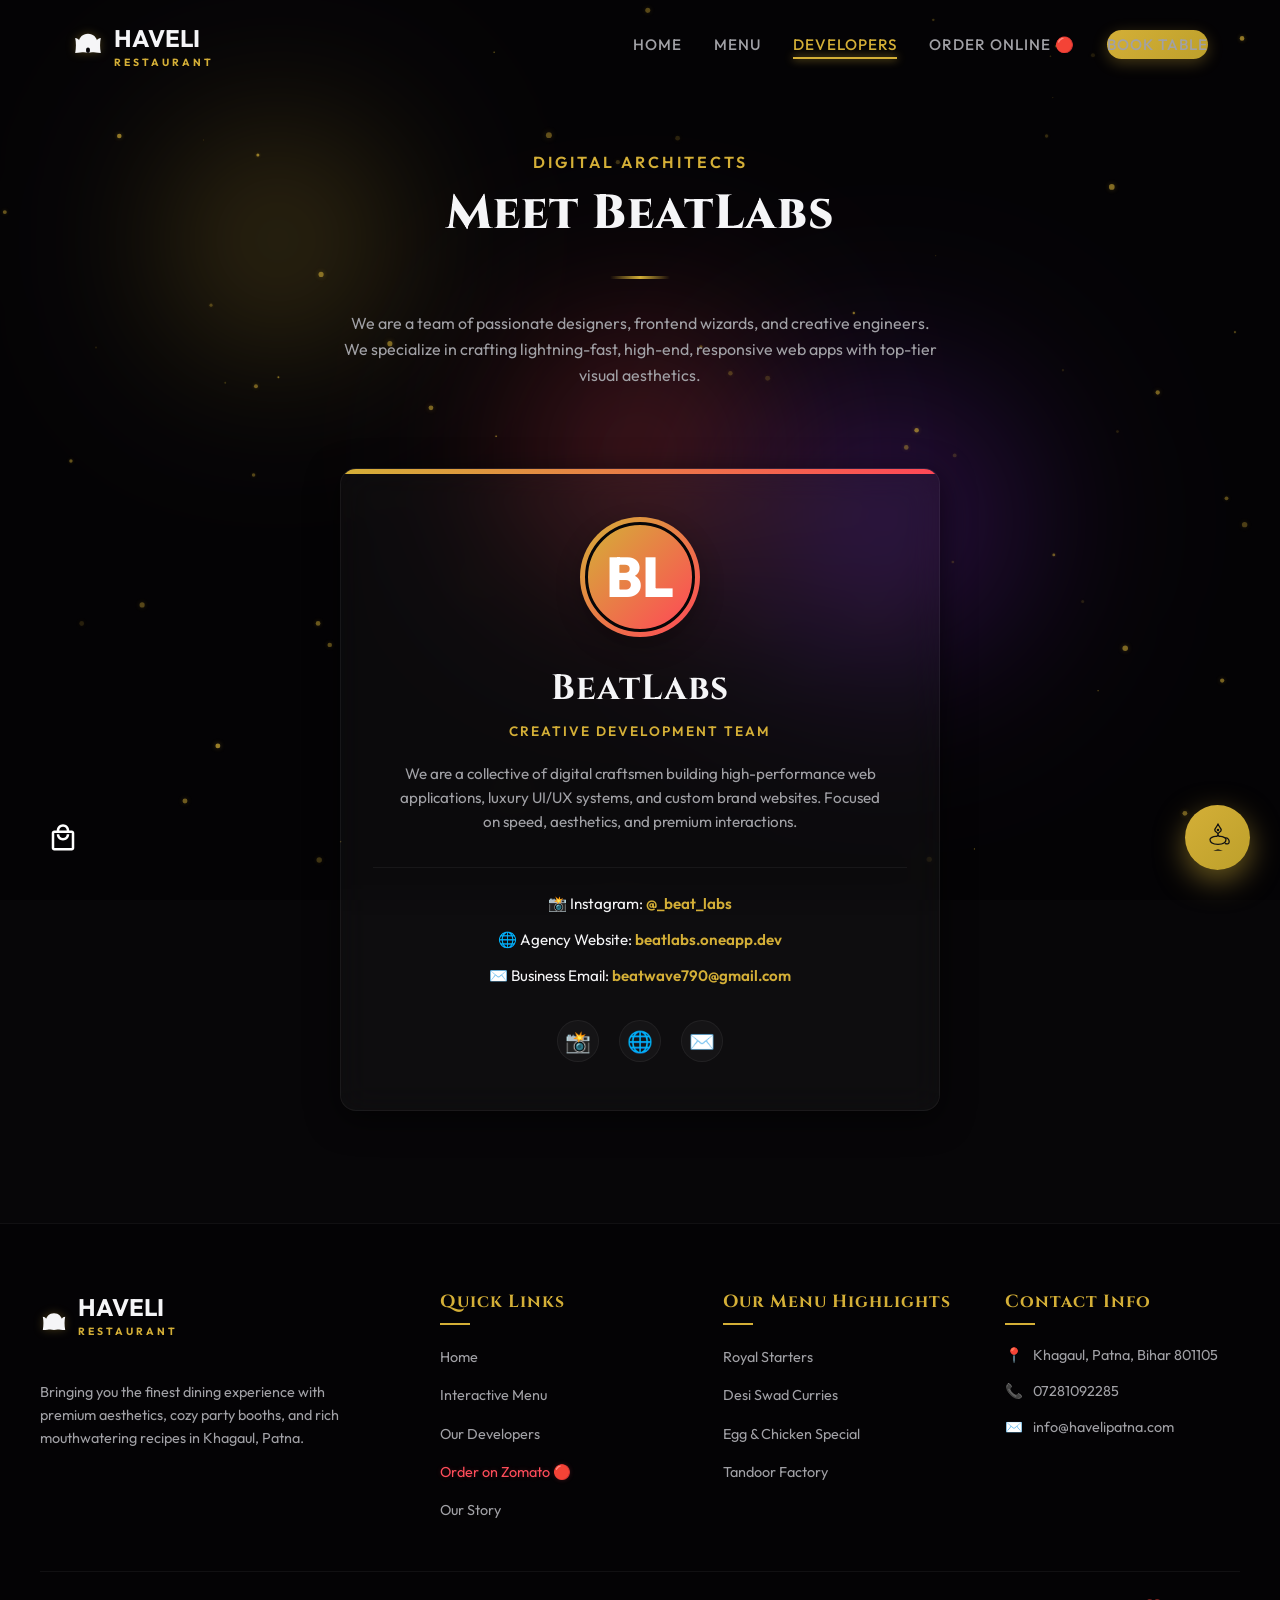
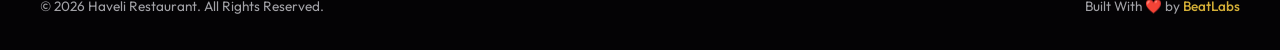
<file: devs.html>
<!DOCTYPE html>
<html lang="en">

<head>
    <meta charset="UTF-8">
    <meta name="viewport" content="width=device-width, initial-scale=1.0">
    <title>Developers | BeatLabs | Haveli Restaurant</title>

    <!-- SEO Meta Tags -->
    <meta name="description"
        content="Meet the developer team BeatLabs who crafted this premium glassmorphism dining website for Haveli Restaurant in Patna.">
    <meta name="keywords"
        content="BeatLabs, Web Developers, Website Designers, Haveli Restaurant Website, Patna Web Developers, Premium Web Design">
    <meta name="author" content="BeatLabs">

    <!-- Stylesheets -->
    <link rel="stylesheet" href="assets/css/styles.css">
</head>

<body>

    <!-- 1. Page Loader Overlay -->
    <div id="page-loader" class="loader-overlay">
        <div class="loader-container">
            <div class="loader-logo">
                <svg viewBox="0 0 100 100" xmlns="http://www.w3.org/2000/svg">
                    <path
                        d="M50,15 C68,15 76,28 78,35 C80,31 85,28 90,28 C87,42 87,58 90,75 C70,75 65,70 50,75 C35,70 30,75 10,75 C13,58 13,42 10,28 C15,28 20,31 22,35 C24,28 32,15 50,15 Z"
                        fill="none" stroke="currentColor" stroke-width="4" />
                    <rect x="42" y="55" width="16" height="20" rx="8" fill="none" stroke="currentColor"
                        stroke-width="3" />
                </svg>
            </div>
            <div class="loader-bar">
                <div class="loader-progress"></div>
            </div>
        </div>
    </div>

    <!-- 2. Live Glassmorphism Backdrop -->
    <div class="backdrop-container">
        <div class="glow-orb orb-1"></div>
        <div class="glow-orb orb-2"></div>
        <div class="glow-orb orb-3"></div>
    </div>
    <canvas id="particle-canvas"></canvas>

    <!-- 3. Header -->
    <header>
        <div class="navbar">
            <a href="index.html" class="nav-brand">
                <svg viewBox="0 0 100 100" xmlns="http://www.w3.org/2000/svg">
                    <path
                        d="M50,15 C68,15 76,28 78,35 C80,31 85,28 90,28 C87,42 87,58 90,75 C70,75 65,70 50,75 C35,70 30,75 10,75 C13,58 13,42 10,28 C15,28 20,31 22,35 C24,28 32,15 50,15 Z"
                        fill="currentColor" />
                    <rect x="44" y="58" width="12" height="17" rx="6" fill="#070608" />
                </svg>
                <div class="brand-name">
                    HAVELI
                    <span class="brand-subtitle">Restaurant</span>
                </div>
            </a>

            <button class="menu-toggle" id="menu-toggle" aria-label="Toggle Navigation Menu">
                <span></span>
                <span></span>
                <span></span>
            </button>

            <ul class="nav-links">
                <li><a href="index.html">Home</a></li>
                <li><a href="menu.html">Menu</a></li>
                <li><a href="devs.html" class="active">Developers</a></li>
                <li><a href="https://www.zomato.com/patna/haveli-restaurant-2-phulwari-sharif/order?v=o2" target="_blank" class="nav-btn-zomato">Order Online 🔴</a></li>
                <li><a href="tel:07281092285" class="nav-btn">Book Table</a></li>
            </ul>
        </div>
    </header>

    <!-- 4. Developer Page Content -->
    <section class="dev-page-container section">
        <div class="section-container">
            <div class="dev-hero reveal reveal-fade">
                <span class="dev-subtitle">Digital Architects</span>
                <h1 class="dev-title brand-font">Meet BeatLabs</h1>
                <div class="section-divider" style="margin-bottom: 2rem;"></div>
                <p class="dev-intro">We are a team of passionate designers, frontend wizards, and creative engineers. We
                    specialize in crafting lightning-fast, high-end, responsive web apps with top-tier visual
                    aesthetics.</p>
            </div>

            <!-- Unified Team Card -->
            <div class="dev-grid" style="display: flex; justify-content: center; max-width: 600px; margin: 0 auto;">
                <div class="dev-card glass reveal reveal-scale" style="width: 100%;">
                    <div class="dev-avatar-wrapper" style="margin: 0 auto 1.5rem auto; width: 120px; height: 120px;">
                        <div class="dev-avatar"
                            style="background: linear-gradient(135deg, var(--primary), var(--accent)); color: white; display: flex; align-items: center; justify-content: center; font-size: 3.5rem; font-weight: 800; width: 100%; height: 100%; border-radius: 50%;">
                            BL
                        </div>
                    </div>
                    <h3 class="dev-name brand-font" style="font-size: 2.2rem; margin-bottom: 0.2rem;">BeatLabs</h3>
                    <p class="dev-role" style="letter-spacing: 2px;">Creative Development Team</p>
                    <p class="dev-bio"
                        style="font-size: 0.95rem; line-height: 1.6; max-width: 480px; margin: 1rem auto; color: var(--text-muted);">
                        We are a collective of digital craftsmen building high-performance web applications, luxury
                        UI/UX systems, and custom brand websites. Focused on speed, aesthetics, and premium
                        interactions.</p>

                    <div
                        style="display: flex; flex-direction: column; gap: 12px; margin: 2rem 0; align-items: center; border-top: 1px solid var(--glass-border); padding-top: 1.5rem;">
                        <span style="color: var(--text-light); font-size: 0.95rem;">📸 Instagram: <a
                                href="https://instagram.com/_beat_labs" target="_blank"
                                style="color: var(--primary); font-weight: 600;">@_beat_labs</a></span>
                        <span style="color: var(--text-light); font-size: 0.95rem;">🌐 Agency Website: <a
                                href="https://beatlabs.oneapp.dev" target="_blank"
                                style="color: var(--primary); font-weight: 600;">beatlabs.oneapp.dev</a></span>
                        <span style="color: var(--text-light); font-size: 0.95rem;">✉️ Business Email: <a
                                href="mailto:beatwave790@gmail.com"
                                style="color: var(--primary); font-weight: 600;">beatwave790@gmail.com</a></span>
                    </div>

                    <div class="dev-socials" style="display: flex; justify-content: center; gap: 20px;">
                        <a href="https://instagram.com/_beat_labs" target="_blank" class="dev-social-link"
                            aria-label="Instagram" style="font-size: 1.3rem;">📸</a>
                        <a href="https://beatlabs.oneapp.dev" target="_blank" class="dev-social-link"
                            aria-label="Website" style="font-size: 1.3rem;">🌐</a>
                        <a href="mailto:beatwave790@gmail.com" class="dev-social-link" aria-label="Email"
                            style="font-size: 1.3rem;">✉️</a>
                    </div>
                </div>
            </div>

        </div>
    </section>

    <!-- Floating Zomato Order Trigger (FAB on bottom-left) -->
    <a href="https://www.zomato.com/patna/haveli-restaurant-2-phulwari-sharif/order?v=o2" target="_blank" class="zomato-fab" id="zomato-fab" aria-label="Order Food Online on Zomato">
        <!-- Delivery bag SVG -->
        <svg viewBox="0 0 24 24" xmlns="http://www.w3.org/2000/svg">
            <path d="M19 6h-2c0-2.76-2.24-5-5-5S7 3.24 7 6H5c-1.1 0-2 .9-2 2v12c0 1.1.9 2 2 2h14c1.1 0 2-.9 2-2V8c0-1.1-.9-2-2-2zm-7-3c1.66 0 3 1.34 3 3H9c0-1.66 1.34-3 3-3zm7 17H5V8h14v12zm-7-8c-1.66 0-3-1.34-3-3H7c0 2.76 2.24 5 5 5s5-2.24 5-5h-2c0 1.66-1.34 3-3 3z"/>
        </svg>
    </a>

    <!-- 5. Floating Genie Reservation Trigger (FAB) -->
    <div class="genie-fab" id="genie-fab" aria-label="Summon Table Reservation Menu">
        <svg viewBox="0 0 100 100" xmlns="http://www.w3.org/2000/svg">
            <path
                d="M25,55 C25,50 35,45 42,45 C48,45 50,42 50,38 C50,32 40,32 40,25 C40,18 50,12 50,5 C50,12 60,18 60,25 C60,32 50,32 50,38 C50,42 52,45 58,45 C65,45 75,50 75,55 C75,68 62,70 50,70 C38,70 25,68 25,55 Z"
                fill="none" stroke="currentColor" stroke-width="4" />
            <path d="M50,70 L50,85 L35,90 L65,90 L50,85 Z" fill="currentColor" />
            <circle cx="50" cy="25" r="4" fill="currentColor" />
            <path d="M72,50 C80,48 85,55 85,62 C85,69 78,70 72,67" fill="none" stroke="currentColor" stroke-width="4" />
        </svg>
    </div>

    <!-- 6. Genie Reservation Drawer Overlay -->
    <div class="genie-drawer-overlay" id="genie-overlay">
        <div class="genie-drawer glass">
            <div class="genie-drawer-header">
                <h3 class="genie-drawer-title brand-font">Table Reservation</h3>
                <button class="genie-drawer-close" id="genie-close">&times;</button>
            </div>
            <form class="reservation-form" id="genie-reservation-form">
                <div class="form-group">
                    <label for="reserve-name">Your Name</label>
                    <input type="text" id="reserve-name" class="form-control" placeholder="Enter your full name"
                        required>
                </div>
                <div class="form-group">
                    <label for="reserve-phone">Phone Number</label>
                    <input type="tel" id="reserve-phone" class="form-control" placeholder="07281-092285"
                        pattern="[0-9]{10,12}" required>
                </div>
                <div class="form-group">
                    <label for="reserve-guests">Number of Guests</label>
                    <select id="reserve-guests" class="form-control" required>
                        <option value="" disabled selected>Select guest count</option>
                        <option value="1-2">1 - 2 Guests</option>
                        <option value="3-4">3 - 4 Guests</option>
                        <option value="5-7">5 - 7 Guests</option>
                        <option value="8+">8+ Family Feast</option>
                    </select>
                </div>
                <div class="form-group">
                    <label for="reserve-datetime">Preferred Date & Time</label>
                    <input type="datetime-local" id="reserve-datetime" class="form-control" required>
                </div>
                <p
                    style="font-size: 0.8rem; color: var(--text-muted); margin-top: 1rem; margin-bottom: 1rem; text-align: center;">
                    Note: Submitting this form will open your dialer to call Haveli Restaurant and confirm your table.
                </p>
                <button type="submit" class="submit-btn">Call to Confirm Booking 📞</button>
            </form>
        </div>
    </div>

    <!-- 7. Footer Section -->
    <footer>
        <div class="footer-container">
            <div class="footer-about">
                <a href="index.html" class="nav-brand" style="margin-bottom: 1.5rem;">
                    <svg viewBox="0 0 100 100" xmlns="http://www.w3.org/2000/svg"
                        style="width: 28px; height: 28px; fill: var(--primary);">
                        <path
                            d="M50,15 C68,15 76,28 78,35 C80,31 85,28 90,28 C87,42 87,58 90,75 C70,75 65,70 50,75 C35,70 30,75 10,75 C13,58 13,42 10,28 C15,28 20,31 22,35 C24,28 32,15 50,15 Z"
                            fill="currentColor" />
                    </svg>
                    <div class="brand-name">
                        HAVELI
                        <span class="brand-subtitle">Restaurant</span>
                    </div>
                </a>
                <p>Bringing you the finest dining experience with premium aesthetics, cozy party booths, and rich
                    mouthwatering recipes in Khagaul, Patna.</p>
            </div>

            <div>
                <h3 class="footer-title">Quick Links</h3>
                <ul class="footer-links">
                    <li><a href="index.html">Home</a></li>
                    <li><a href="menu.html">Interactive Menu</a></li>
                    <li><a href="devs.html">Our Developers</a></li>
                    <li><a href="https://www.zomato.com/patna/haveli-restaurant-2-phulwari-sharif/order?v=o2" target="_blank" style="color: #ff4d5a; text-shadow: 0 0 5px rgba(255,77,90,0.2);">Order on Zomato 🔴</a></li>
                    <li><a href="index.html#about">Our Story</a></li>
                </ul>
            </div>

            <div>
                <h3 class="footer-title">Our Menu Highlights</h3>
                <ul class="footer-links">
                    <li><a href="menu.html?cat=starters">Royal Starters</a></li>
                    <li><a href="menu.html?cat=desiSwad">Desi Swad Curries</a></li>
                    <li><a href="menu.html?cat=chickenSpecial">Egg & Chicken Special</a></li>
                    <li><a href="menu.html?cat=tandoor">Tandoor Factory</a></li>
                </ul>
            </div>

            <div>
                <h3 class="footer-title">Contact Info</h3>
                <div class="footer-contact-item">
                    <span>📍</span>
                    <p>Khagaul, Patna, Bihar 801105</p>
                </div>
                <div class="footer-contact-item">
                    <span>📞</span>
                    <p><a href="tel:07281092285">07281092285</a></p>
                </div>
                <div class="footer-contact-item">
                    <span>✉️</span>
                    <p><a href="mailto:info@havelipatna.com">info@havelipatna.com</a></p>
                </div>
            </div>
        </div>

        <div class="footer-bottom">
            <div class="footer-copyright">
                &copy; 2026 Haveli Restaurant. All Rights Reserved.
            </div>
            <div class="footer-credit">
                Built With ❤️ by <a href="https://beatlabs.oneapp.dev" target="_blank"
                    rel="noopener noreferrer">BeatLabs</a>
            </div>
        </div>
    </footer>

    <!-- Scripts -->
    <script src="assets/js/main.js"></script>
</body>

</html>
</file>
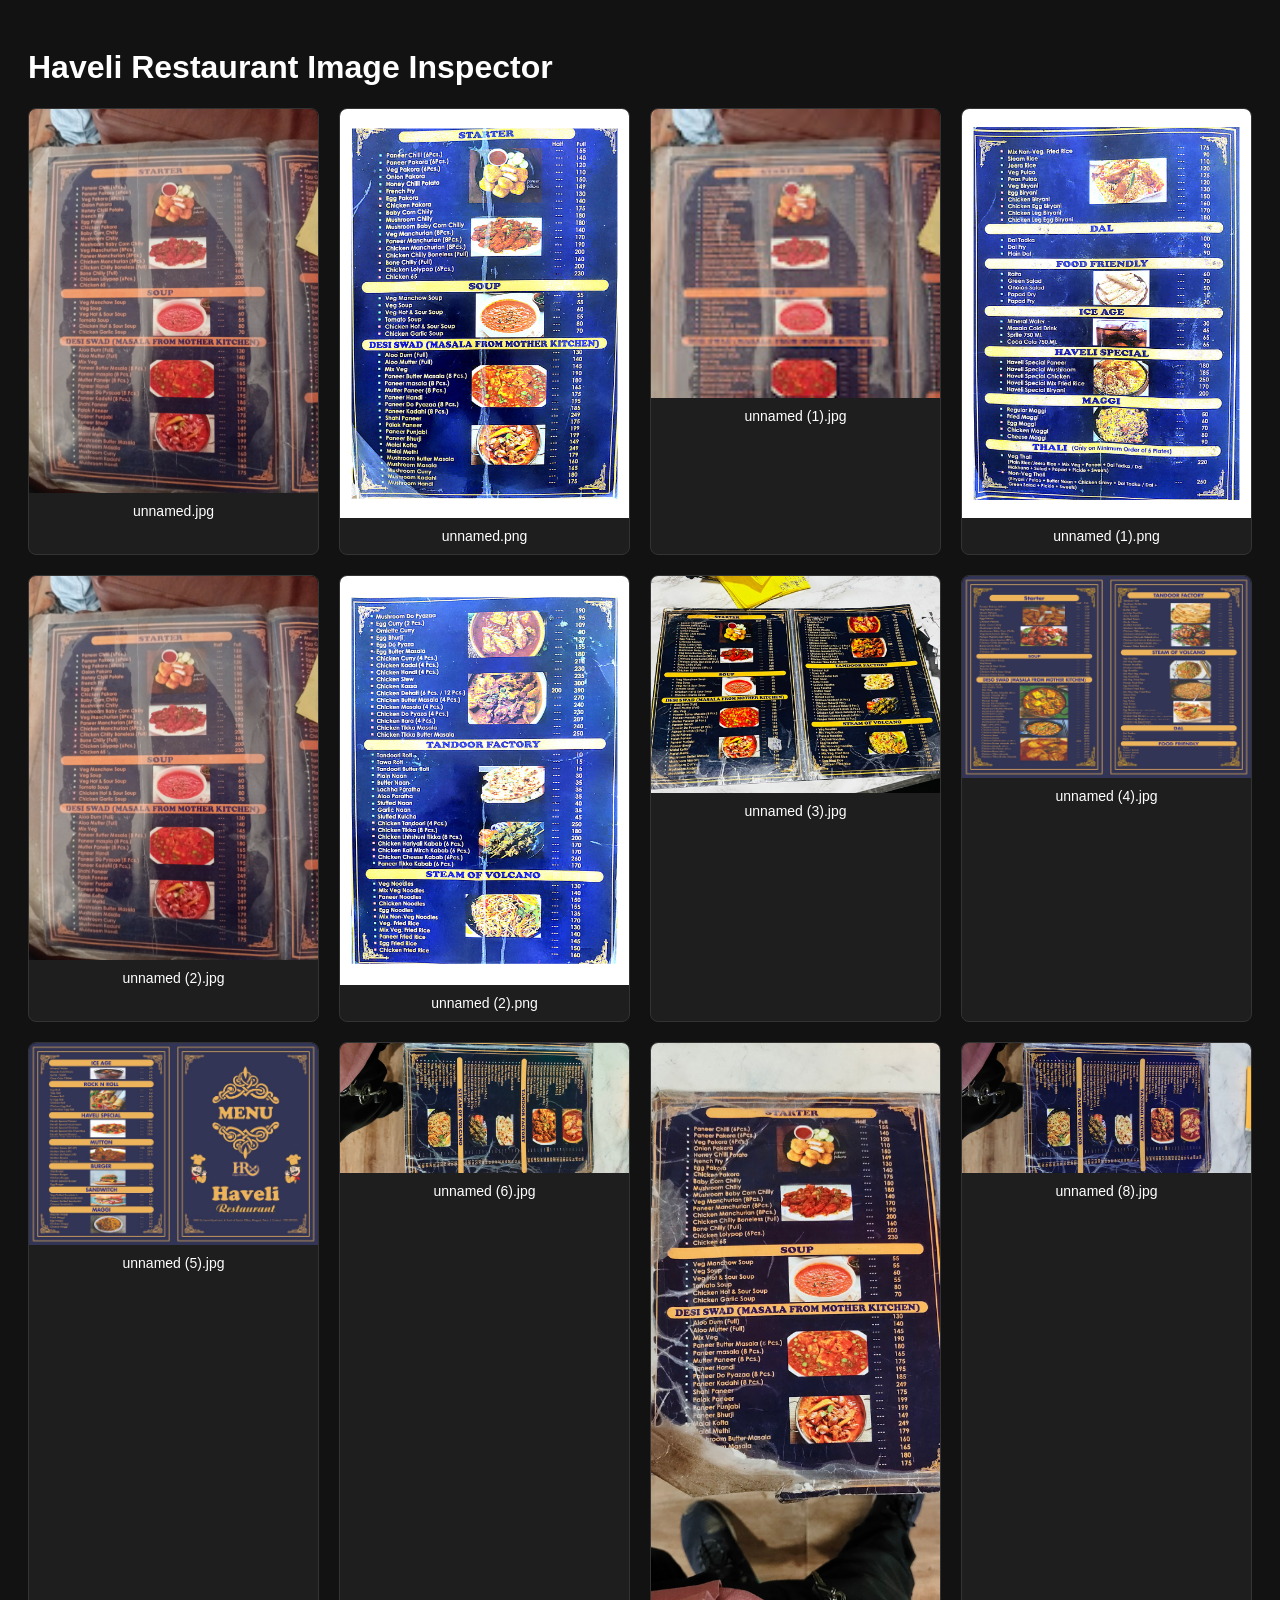
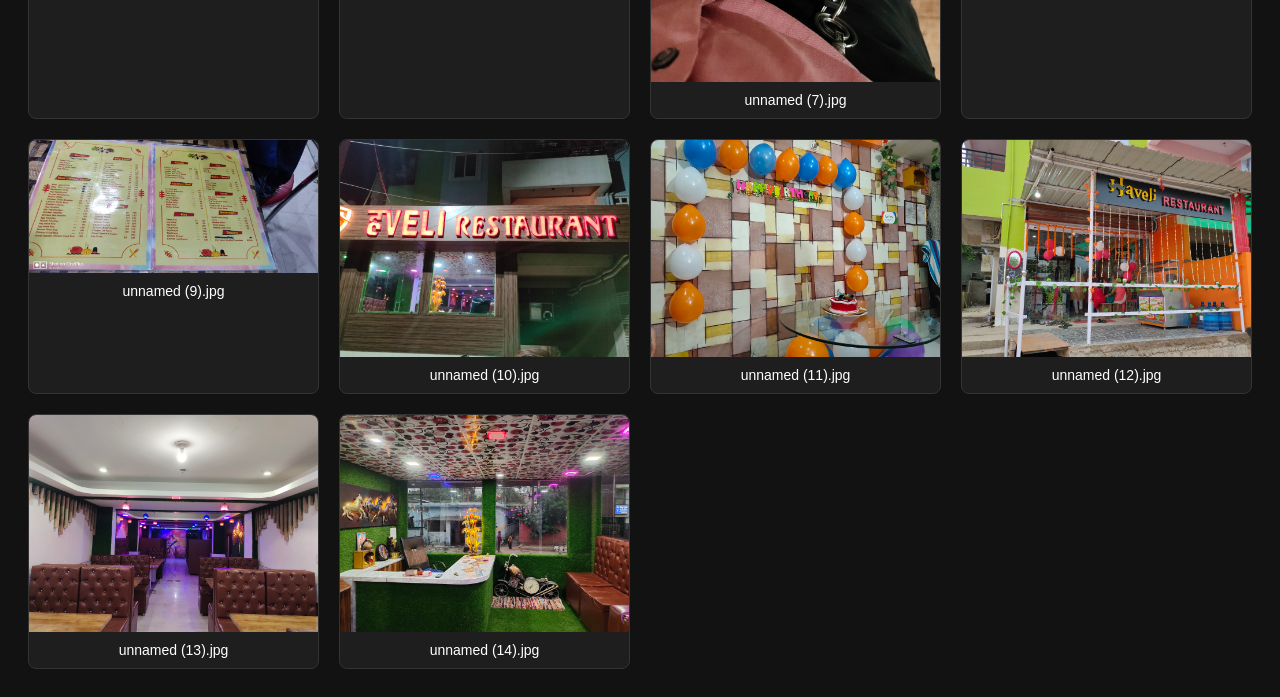
<file: inspect.html>
<!DOCTYPE html>
<html lang="en">
<head>
    <meta charset="UTF-8">
    <meta name="viewport" content="width=device-width, initial-scale=1.0">
    <title>Image Inspector</title>
    <style>
        body {
            font-family: sans-serif;
            background: #121212;
            color: white;
            padding: 20px;
        }
        .grid {
            display: grid;
            grid-template-columns: repeat(auto-fill, minmax(250px, 1fr));
            gap: 20px;
        }
        .card {
            background: #1e1e1e;
            border-radius: 8px;
            overflow: hidden;
            border: 1px solid #333;
            display: flex;
            flex-direction: column;
        }
        .card img {
            width: 100%;
            height: auto;
            object-fit: contain;
            background: #000;
        }
        .card-info {
            padding: 10px;
            font-size: 14px;
            text-align: center;
        }
    </style>
</head>
<body>
    <h1>Haveli Restaurant Image Inspector</h1>
    <div class="grid">
        <div class="card">
            <img src="unnamed.jpg" alt="unnamed.jpg">
            <div class="card-info">unnamed.jpg</div>
        </div>
        <div class="card">
            <img src="unnamed.png" alt="unnamed.png">
            <div class="card-info">unnamed.png</div>
        </div>
        <div class="card">
            <img src="unnamed (1).jpg" alt="unnamed (1).jpg">
            <div class="card-info">unnamed (1).jpg</div>
        </div>
        <div class="card">
            <img src="unnamed (1).png" alt="unnamed (1).png">
            <div class="card-info">unnamed (1).png</div>
        </div>
        <div class="card">
            <img src="unnamed (2).jpg" alt="unnamed (2).jpg">
            <div class="card-info">unnamed (2).jpg</div>
        </div>
        <div class="card">
            <img src="unnamed (2).png" alt="unnamed (2).png">
            <div class="card-info">unnamed (2).png</div>
        </div>
        <div class="card">
            <img src="unnamed (3).jpg" alt="unnamed (3).jpg">
            <div class="card-info">unnamed (3).jpg</div>
        </div>
        <div class="card">
            <img src="unnamed (4).jpg" alt="unnamed (4).jpg">
            <div class="card-info">unnamed (4).jpg</div>
        </div>
        <div class="card">
            <img src="unnamed (5).jpg" alt="unnamed (5).jpg">
            <div class="card-info">unnamed (5).jpg</div>
        </div>
        <div class="card">
            <img src="unnamed (6).jpg" alt="unnamed (6).jpg">
            <div class="card-info">unnamed (6).jpg</div>
        </div>
        <div class="card">
            <img src="unnamed (7).jpg" alt="unnamed (7).jpg">
            <div class="card-info">unnamed (7).jpg</div>
        </div>
        <div class="card">
            <img src="unnamed (8).jpg" alt="unnamed (8).jpg">
            <div class="card-info">unnamed (8).jpg</div>
        </div>
        <div class="card">
            <img src="unnamed (9).jpg" alt="unnamed (9).jpg">
            <div class="card-info">unnamed (9).jpg</div>
        </div>
        <div class="card">
            <img src="unnamed (10).jpg" alt="unnamed (10).jpg">
            <div class="card-info">unnamed (10).jpg</div>
        </div>
        <div class="card">
            <img src="unnamed (11).jpg" alt="unnamed (11).jpg">
            <div class="card-info">unnamed (11).jpg</div>
        </div>
        <div class="card">
            <img src="unnamed (12).jpg" alt="unnamed (12).jpg">
            <div class="card-info">unnamed (12).jpg</div>
        </div>
        <div class="card">
            <img src="unnamed (13).jpg" alt="unnamed (13).jpg">
            <div class="card-info">unnamed (13).jpg</div>
        </div>
        <div class="card">
            <img src="unnamed (14).jpg" alt="unnamed (14).jpg">
            <div class="card-info">unnamed (14).jpg</div>
        </div>
    </div>
</body>
</html>
</file>
<file: assets/css/styles.css>
/* 
   HAVELI RESTAURANT - Design System
   Premium Glassmorphism & Royal Theme
   Built by BeatLabs
*/

@import url('https://fonts.googleapis.com/css2?family=Cinzel:wght@400;600;700;900&family=Outfit:wght@300;400;500;600;700&display=swap');

:root {
    /* Color Palette */
    --bg-dark: #070608;
    --bg-darker: #040305;
    
    /* Royal Gold */
    --primary: #d4af37;
    --primary-light: #f3e5ab;
    --primary-hover: #bda02b;
    --primary-glow: rgba(212, 175, 55, 0.3);
    
    /* Secondary/Accent colors */
    --accent: #ff4757;
    --accent-glow: rgba(255, 71, 87, 0.3);
    --success: #2ed573;
    
    /* Text colors */
    --text-light: #f5f5f7;
    --text-muted: #a1a1a6;
    --text-dark: #121212;
    
    /* Glassmorphism Variables */
    --glass-bg: rgba(255, 255, 255, 0.03);
    --glass-bg-hover: rgba(255, 255, 255, 0.06);
    --glass-border: rgba(255, 255, 255, 0.05);
    --glass-border-focus: rgba(212, 175, 55, 0.4);
    --glass-shadow: rgba(0, 0, 0, 0.6);
    --glass-blur: 16px;
    
    /* Animation Speeds */
    --transition-fast: 0.2s ease;
    --transition-medium: 0.4s ease;
    --transition-slow: 0.8s cubic-bezier(0.25, 1, 0.5, 1);
    --transition-genie: 0.6s cubic-bezier(0.34, 1.56, 0.64, 1);
}

/* Reset & Base Styles */
* {
    margin: 0;
    padding: 0;
    box-sizing: border-box;
    -webkit-tap-highlight-color: transparent;
}

html {
    scroll-behavior: smooth;
    font-size: 16px;
}

body {
    background-color: var(--bg-dark);
    color: var(--text-light);
    font-family: 'Outfit', sans-serif;
    overflow-x: hidden;
    min-height: 100vh;
    line-height: 1.6;
}

h1, h2, h3, h4, h5, h6, .brand-font {
    font-family: 'Cinzel', serif;
    letter-spacing: 1px;
}

a {
    color: inherit;
    text-decoration: none;
}

/* Glassmorphism Class */
.glass {
    background: var(--glass-bg);
    backdrop-filter: blur(var(--glass-blur));
    -webkit-backdrop-filter: blur(var(--glass-blur));
    border: 1px solid var(--glass-border);
    box-shadow: 0 8px 32px 0 var(--glass-shadow);
    border-radius: 16px;
}

/* Live Interactive Backdrop */
.backdrop-container {
    position: fixed;
    top: 0;
    left: 0;
    width: 100%;
    height: 100%;
    z-index: -2;
    overflow: hidden;
    background-color: var(--bg-darker);
    pointer-events: none;
}

.glow-orb {
    position: absolute;
    border-radius: 50%;
    filter: blur(80px);
    opacity: 0.4;
    mix-blend-mode: screen;
    pointer-events: none;
}

.orb-1 {
    top: 10%;
    left: 10%;
    width: 300px;
    height: 300px;
    background: radial-gradient(circle, var(--primary) 0%, rgba(212,175,55,0) 70%);
    animation: float-slow 20s infinite ease-in-out;
}

.orb-2 {
    bottom: 20%;
    right: 15%;
    width: 400px;
    height: 400px;
    background: radial-gradient(circle, #8a2be2 0%, rgba(138,43,226,0) 70%);
    animation: float-reverse 25s infinite ease-in-out;
}

.orb-3 {
    top: 50%;
    left: 50%;
    transform: translate(-50%, -50%);
    width: 350px;
    height: 350px;
    background: radial-gradient(circle, var(--accent) 0%, rgba(255,71,87,0) 70%);
    animation: float-pulse 15s infinite ease-in-out;
}

@keyframes float-slow {
    0%, 100% { transform: translate(0, 0) scale(1); }
    33% { transform: translate(100px, 80px) scale(1.2); }
    66% { transform: translate(-50px, 150px) scale(0.9); }
}

@keyframes float-reverse {
    0%, 100% { transform: translate(0, 0) scale(1.1); }
    50% { transform: translate(-120px, -100px) scale(0.8); }
}

@keyframes float-pulse {
    0%, 100% { transform: translate(-50%, -50%) scale(1); opacity: 0.3; }
    50% { transform: translate(-50%, -50%) scale(1.2); opacity: 0.55; }
}

/* Scroll Interactive Canvas Overlay */
#particle-canvas {
    position: fixed;
    top: 0;
    left: 0;
    width: 100%;
    height: 100%;
    z-index: -1;
    pointer-events: none;
}

/* Premium Sticky Header */
header {
    position: fixed;
    top: 0;
    left: 0;
    width: 100%;
    z-index: 100;
    transition: var(--transition-medium);
}

header.scrolled {
    background: rgba(7, 6, 8, 0.75);
    backdrop-filter: blur(20px);
    -webkit-backdrop-filter: blur(20px);
    border-bottom: 1px solid var(--glass-border);
    box-shadow: 0 4px 30px rgba(0, 0, 0, 0.4);
}

.navbar {
    max-width: 1200px;
    margin: 0 auto;
    padding: 1.2rem 2rem;
    display: flex;
    justify-content: space-between;
    align-items: center;
}

.nav-brand {
    display: flex;
    align-items: center;
    gap: 10px;
}

.nav-brand svg {
    fill: var(--primary);
    width: 32px;
    height: 32px;
    filter: drop-shadow(0 0 5px var(--primary-glow));
}

.brand-name {
    font-size: 1.5rem;
    font-weight: 700;
    color: var(--text-light);
    display: flex;
    flex-direction: column;
}

.brand-subtitle {
    font-size: 0.65rem;
    letter-spacing: 3px;
    color: var(--primary);
    text-transform: uppercase;
    font-family: 'Outfit', sans-serif;
    margin-top: -3px;
}

.nav-links {
    display: flex;
    list-style: none;
    gap: 2rem;
    align-items: center;
}

.nav-links a {
    font-size: 0.95rem;
    font-weight: 500;
    letter-spacing: 1px;
    text-transform: uppercase;
    transition: var(--transition-fast);
    position: relative;
    padding: 5px 0;
    color: var(--text-muted);
}

.nav-links a:hover, .nav-links a.active {
    color: var(--primary);
}

.nav-links a::after {
    content: '';
    position: absolute;
    bottom: 0;
    left: 0;
    width: 0;
    height: 2px;
    background-color: var(--primary);
    transition: var(--transition-medium);
    box-shadow: 0 0 8px var(--primary);
}

.nav-links a:hover::after, .nav-links a.active::after {
    width: 100%;
}

.nav-btn {
    background: linear-gradient(135deg, var(--primary) 0%, #bda02b 100%);
    color: var(--text-dark);
    padding: 0.7rem 1.5rem;
    border-radius: 50px;
    font-weight: 600;
    font-size: 0.85rem;
    text-transform: uppercase;
    letter-spacing: 1px;
    border: none;
    cursor: pointer;
    box-shadow: 0 4px 15px var(--primary-glow);
    transition: var(--transition-medium);
}

.nav-btn:hover {
    transform: translateY(-2px);
    box-shadow: 0 6px 20px rgba(212, 175, 55, 0.5);
    background: linear-gradient(135deg, var(--primary-light) 0%, var(--primary) 100%);
}

/* Mobile Hamburger Menu */
.menu-toggle {
    display: none;
    flex-direction: column;
    gap: 6px;
    background: none;
    border: none;
    cursor: pointer;
    z-index: 101;
}

.menu-toggle span {
    display: block;
    width: 28px;
    height: 2px;
    background-color: var(--text-light);
    border-radius: 2px;
    transition: var(--transition-medium);
}

/* Page Loading Screen */
.loader-overlay {
    position: fixed;
    top: 0;
    left: 0;
    width: 100%;
    height: 100%;
    background-color: var(--bg-darker);
    z-index: 9999;
    display: flex;
    justify-content: center;
    align-items: center;
    transition: opacity 0.6s ease, visibility 0.6s ease;
}

.loader-overlay.fade-out {
    opacity: 0;
    visibility: hidden;
}

.loader-container {
    text-align: center;
}

.loader-logo {
    margin-bottom: 20px;
    animation: pulse-glow 2s infinite ease-in-out;
}

.loader-logo svg {
    width: 80px;
    height: 80px;
    fill: var(--primary);
}

.loader-bar {
    width: 200px;
    height: 3px;
    background: rgba(255, 255, 255, 0.05);
    border-radius: 3px;
    margin: 0 auto;
    overflow: hidden;
    position: relative;
}

.loader-progress {
    position: absolute;
    top: 0;
    left: -100%;
    width: 100%;
    height: 100%;
    background: linear-gradient(90deg, transparent, var(--primary), transparent);
    animation: loading-slide 1.5s infinite linear;
}

@keyframes pulse-glow {
    0%, 100% { transform: scale(1); filter: drop-shadow(0 0 5px rgba(212,175,55,0.2)); }
    50% { transform: scale(1.08); filter: drop-shadow(0 0 20px rgba(212,175,55,0.7)); }
}

@keyframes loading-slide {
    0% { left: -100%; }
    100% { left: 100%; }
}

/* Hero Section */
.hero {
    min-height: 100vh;
    padding-top: 100px;
    display: flex;
    align-items: center;
    position: relative;
    overflow: hidden;
}

.hero-container {
    max-width: 1200px;
    margin: 0 auto;
    padding: 2rem;
    display: grid;
    grid-template-columns: 1.2fr 0.8fr;
    gap: 3rem;
    align-items: center;
    position: relative;
    z-index: 2;
}

.hero-content {
    display: flex;
    flex-direction: column;
    align-items: flex-start;
}

.hero-subtitle-badge {
    background: rgba(212, 175, 55, 0.1);
    border: 1px solid rgba(212, 175, 55, 0.2);
    color: var(--primary);
    padding: 0.5rem 1rem;
    border-radius: 50px;
    font-size: 0.8rem;
    font-weight: 500;
    letter-spacing: 2px;
    text-transform: uppercase;
    margin-bottom: 1.5rem;
    display: flex;
    align-items: center;
    gap: 8px;
}

.hero-subtitle-badge span {
    width: 6px;
    height: 6px;
    background-color: var(--primary);
    border-radius: 50%;
    display: inline-block;
    box-shadow: 0 0 8px var(--primary);
}

.hero-title {
    font-size: 3.8rem;
    font-weight: 900;
    line-height: 1.1;
    margin-bottom: 1.5rem;
    background: linear-gradient(135deg, var(--text-light) 30%, var(--primary-light) 70%, var(--primary) 100%);
    -webkit-background-clip: text;
    -webkit-text-fill-color: transparent;
    text-shadow: 0 5px 15px rgba(0, 0, 0, 0.3);
}

.hero-description {
    font-size: 1.1rem;
    color: var(--text-muted);
    margin-bottom: 2.5rem;
    max-width: 550px;
}

.hero-btns {
    display: flex;
    gap: 1.2rem;
    align-items: center;
}

.btn-secondary {
    background: transparent;
    color: var(--text-light);
    border: 1px solid var(--glass-border);
    padding: 0.8rem 1.8rem;
    border-radius: 50px;
    font-weight: 600;
    font-size: 0.85rem;
    text-transform: uppercase;
    letter-spacing: 1px;
    cursor: pointer;
    backdrop-filter: blur(10px);
    transition: var(--transition-medium);
}

.btn-secondary:hover {
    background: var(--glass-bg-hover);
    border-color: var(--primary);
    transform: translateY(-2px);
}

.hero-stats {
    display: flex;
    gap: 3rem;
    margin-top: 3.5rem;
}

.stat-item {
    display: flex;
    flex-direction: column;
}

.stat-value {
    font-size: 2.2rem;
    font-weight: 700;
    color: var(--primary);
    font-family: 'Cinzel', serif;
}

.stat-label {
    font-size: 0.8rem;
    color: var(--text-muted);
    text-transform: uppercase;
    letter-spacing: 1px;
}

.hero-image-wrapper {
    position: relative;
    display: flex;
    justify-content: center;
    align-items: center;
}

.hero-image-glass {
    position: relative;
    padding: 12px;
    border-radius: 24px;
    width: 100%;
    max-width: 400px;
    box-shadow: 0 20px 50px rgba(0,0,0,0.6);
}

.hero-image-glass img {
    width: 100%;
    height: auto;
    border-radius: 18px;
    display: block;
    object-fit: cover;
}

/* Floating Badges in Hero */
.floating-card {
    position: absolute;
    padding: 12px 20px;
    border-radius: 12px;
    display: flex;
    align-items: center;
    gap: 12px;
    box-shadow: 0 10px 25px rgba(0,0,0,0.3);
    animation: float-badge 6s infinite ease-in-out;
}

.fc-1 {
    top: 15%;
    left: -20px;
    animation-delay: 0s;
}

.fc-2 {
    bottom: 15%;
    right: -20px;
    animation-delay: 3s;
}

.fc-icon {
    font-size: 1.5rem;
    background: rgba(212, 175, 55, 0.1);
    width: 40px;
    height: 40px;
    border-radius: 10px;
    display: flex;
    align-items: center;
    justify-content: center;
}

.fc-text h4 {
    font-size: 0.85rem;
    font-weight: 600;
    font-family: 'Outfit', sans-serif;
}

.fc-text p {
    font-size: 0.7rem;
    color: var(--text-muted);
}

@keyframes float-badge {
    0%, 100% { transform: translateY(0); }
    50% { transform: translateY(-10px); }
}

/* Section Headings */
.section {
    padding: 7rem 2rem;
    position: relative;
}

.section-container {
    max-width: 1200px;
    margin: 0 auto;
}

.section-header {
    text-align: center;
    margin-bottom: 4rem;
    display: flex;
    flex-direction: column;
    align-items: center;
}

.section-tag {
    font-size: 0.75rem;
    color: var(--primary);
    text-transform: uppercase;
    letter-spacing: 3px;
    margin-bottom: 0.5rem;
    font-weight: 600;
}

.section-title {
    font-size: 2.5rem;
    font-weight: 800;
    margin-bottom: 1rem;
    background: linear-gradient(135deg, var(--text-light) 50%, var(--primary-light) 100%);
    -webkit-background-clip: text;
    -webkit-text-fill-color: transparent;
}

.section-divider {
    width: 60px;
    height: 3px;
    background: linear-gradient(90deg, transparent, var(--primary), transparent);
    margin: 0 auto;
}

/* About / Story Section */
.about-grid {
    display: grid;
    grid-template-columns: 1fr 1.1fr;
    gap: 4rem;
    align-items: center;
}

.about-images {
    display: grid;
    grid-template-columns: repeat(2, 1fr);
    gap: 15px;
}

.about-img-box {
    border-radius: 16px;
    overflow: hidden;
    position: relative;
    border: 1px solid var(--glass-border);
}

.about-img-box img {
    width: 100%;
    height: 250px;
    object-fit: cover;
    transition: transform var(--transition-slow);
}

.about-img-box:hover img {
    transform: scale(1.1);
}

.about-img-box.tall {
    grid-row: span 2;
    height: 100%;
}

.about-img-box.tall img {
    height: 100%;
}

.about-content h3 {
    font-size: 1.8rem;
    color: var(--primary);
    margin-bottom: 1rem;
}

.about-content p {
    color: var(--text-muted);
    margin-bottom: 1.5rem;
    font-size: 1rem;
}

.about-features {
    display: grid;
    grid-template-columns: repeat(2, 1fr);
    gap: 20px;
    margin-top: 2rem;
}

.feat-card {
    padding: 1.5rem;
    text-align: left;
}

.feat-card h4 {
    font-size: 1.1rem;
    margin: 0.5rem 0;
    color: var(--text-light);
}

.feat-card p {
    font-size: 0.85rem;
    color: var(--text-muted);
    margin: 0;
}

/* Gallery Section */
.gallery-filters {
    display: flex;
    justify-content: center;
    gap: 1rem;
    margin-bottom: 2.5rem;
}

.filter-btn {
    background: var(--glass-bg);
    border: 1px solid var(--glass-border);
    color: var(--text-muted);
    padding: 0.6rem 1.5rem;
    border-radius: 30px;
    cursor: pointer;
    font-weight: 500;
    font-size: 0.85rem;
    transition: var(--transition-medium);
}

.filter-btn.active, .filter-btn:hover {
    background: var(--primary);
    color: var(--text-dark);
    border-color: var(--primary);
    box-shadow: 0 4px 15px var(--primary-glow);
}

.gallery-grid {
    display: grid;
    grid-template-columns: repeat(auto-fill, minmax(320px, 1fr));
    gap: 20px;
}

.gallery-item {
    height: 280px;
    border-radius: 16px;
    overflow: hidden;
    position: relative;
    cursor: pointer;
    border: 1px solid var(--glass-border);
    box-shadow: 0 10px 30px rgba(0,0,0,0.5);
}

.gallery-item img {
    width: 100%;
    height: 100%;
    object-fit: cover;
    transition: transform var(--transition-slow);
}

.gallery-overlay {
    position: absolute;
    top: 0;
    left: 0;
    width: 100%;
    height: 100%;
    background: linear-gradient(to top, rgba(0,0,0,0.8) 0%, rgba(0,0,0,0) 80%);
    display: flex;
    flex-direction: column;
    justify-content: flex-end;
    padding: 20px;
    opacity: 0;
    transition: opacity var(--transition-medium);
}

.gallery-item:hover img {
    transform: scale(1.08);
}

.gallery-item:hover .gallery-overlay {
    opacity: 1;
}

.gallery-category {
    color: var(--primary);
    font-size: 0.75rem;
    text-transform: uppercase;
    letter-spacing: 2px;
    font-weight: 600;
}

.gallery-title {
    font-size: 1.1rem;
    font-weight: 600;
    margin-top: 2px;
}

/* Lightbox Modal (For viewing gallery images zoom) */
.lightbox {
    position: fixed;
    top: 0;
    left: 0;
    width: 100%;
    height: 100%;
    background: rgba(0,0,0,0.95);
    backdrop-filter: blur(10px);
    z-index: 1000;
    display: flex;
    justify-content: center;
    align-items: center;
    opacity: 0;
    visibility: hidden;
    transition: opacity var(--transition-medium), visibility var(--transition-medium);
}

.lightbox.active {
    opacity: 1;
    visibility: visible;
}

.lightbox-content {
    max-width: 90%;
    max-height: 80%;
    border-radius: 12px;
    border: 1px solid var(--glass-border);
    overflow: hidden;
    position: relative;
}

.lightbox-content img {
    max-width: 100%;
    max-height: 80vh;
    display: block;
    object-fit: contain;
}

.lightbox-close {
    position: absolute;
    top: 30px;
    right: 35px;
    color: white;
    font-size: 2.5rem;
    cursor: pointer;
    background: none;
    border: none;
}

.lightbox-caption {
    text-align: center;
    color: var(--text-light);
    font-size: 1.2rem;
    margin-top: 15px;
    font-family: 'Cinzel', serif;
}

/* Featured Menu Cards on Home Page */
.menu-featured-grid {
    display: grid;
    grid-template-columns: repeat(auto-fit, minmax(280px, 1fr));
    gap: 30px;
    margin-bottom: 4rem;
}

.menu-card {
    padding: 1.5rem;
    display: flex;
    flex-direction: column;
    height: 100%;
    transition: transform var(--transition-medium), border-color var(--transition-medium);
}

.menu-card:hover {
    transform: translateY(-5px);
    border-color: var(--primary);
}

.menu-card-img-wrapper {
    position: relative;
    border-radius: 12px;
    overflow: hidden;
    height: 200px;
    margin-bottom: 1.2rem;
}

.menu-card-img-wrapper img {
    width: 100%;
    height: 100%;
    object-fit: cover;
    transition: transform var(--transition-medium);
}

.menu-card:hover .menu-card-img-wrapper img {
    transform: scale(1.05);
}

.menu-card-tag {
    position: absolute;
    top: 12px;
    right: 12px;
    padding: 4px 8px;
    border-radius: 4px;
    font-size: 0.65rem;
    font-weight: 600;
    text-transform: uppercase;
    letter-spacing: 1px;
}

.menu-card-tag.veg {
    background: rgba(46, 213, 115, 0.15);
    border: 1px solid var(--success);
    color: var(--success);
}

.menu-card-tag.non-veg {
    background: rgba(255, 71, 87, 0.15);
    border: 1px solid var(--accent);
    color: var(--accent);
}

.menu-card-header {
    display: flex;
    justify-content: space-between;
    align-items: flex-start;
    margin-bottom: 0.5rem;
}

.menu-card-title {
    font-size: 1.15rem;
    font-weight: 700;
    color: var(--text-light);
}

.menu-card-price {
    font-size: 1.15rem;
    font-weight: 700;
    color: var(--primary);
    font-family: 'Cinzel', serif;
}

.menu-card-desc {
    font-size: 0.85rem;
    color: var(--text-muted);
    flex-grow: 1;
    margin-bottom: 1.2rem;
}

/* Map & Contact Section */
.contact-grid {
    display: grid;
    grid-template-columns: 1.1fr 0.9fr;
    gap: 3rem;
}

.map-wrapper {
    height: 450px;
    padding: 10px;
    overflow: hidden;
}

.map-wrapper iframe {
    width: 100%;
    height: 100%;
    border-radius: 12px;
    filter: invert(90%) hue-rotate(180deg) brightness(95%) contrast(90%);
}

.contact-info-card {
    padding: 2.5rem;
    display: flex;
    flex-direction: column;
    justify-content: space-between;
}

.contact-item {
    display: flex;
    gap: 1.2rem;
    margin-bottom: 2rem;
}

.contact-item-icon {
    width: 50px;
    height: 50px;
    border-radius: 12px;
    background: rgba(212, 175, 55, 0.1);
    border: 1px solid rgba(212, 175, 55, 0.2);
    display: flex;
    align-items: center;
    justify-content: center;
    color: var(--primary);
    font-size: 1.5rem;
    flex-shrink: 0;
}

.contact-item-details h4 {
    font-size: 1.1rem;
    margin-bottom: 0.3rem;
    color: var(--text-light);
}

.contact-item-details p, .contact-item-details a {
    font-size: 0.9rem;
    color: var(--text-muted);
}

.contact-item-details a:hover {
    color: var(--primary);
}

.contact-socials {
    display: flex;
    gap: 1rem;
    margin-top: 1rem;
}

.social-circle {
    width: 40px;
    height: 40px;
    border-radius: 50%;
    background: var(--glass-bg);
    border: 1px solid var(--glass-border);
    display: flex;
    align-items: center;
    justify-content: center;
    color: var(--text-muted);
    transition: var(--transition-medium);
}

.social-circle:hover {
    background: var(--primary);
    color: var(--text-dark);
    border-color: var(--primary);
    transform: translateY(-3px);
}

/* Floating Genie Lamp Button (FAB) */
.genie-fab {
    position: fixed;
    bottom: 30px;
    right: 30px;
    width: 65px;
    height: 65px;
    border-radius: 50%;
    background: linear-gradient(135deg, var(--primary) 0%, #bda02b 100%);
    color: var(--text-dark);
    box-shadow: 0 10px 30px rgba(212, 175, 55, 0.5);
    display: flex;
    justify-content: center;
    align-items: center;
    cursor: pointer;
    z-index: 998;
    transition: transform var(--transition-medium), box-shadow var(--transition-medium);
}

.genie-fab:hover {
    transform: scale(1.08) rotate(5deg);
    box-shadow: 0 15px 35px rgba(212, 175, 55, 0.7);
}

.genie-fab svg {
    width: 32px;
    height: 32px;
    fill: var(--text-dark);
}

/* Genie Interactive Modal / Drawer Container */
.genie-drawer-overlay {
    position: fixed;
    top: 0;
    left: 0;
    width: 100%;
    height: 100%;
    z-index: 1000;
    background: rgba(0, 0, 0, 0.6);
    backdrop-filter: blur(8px);
    -webkit-backdrop-filter: blur(8px);
    display: flex;
    justify-content: center;
    align-items: center;
    opacity: 0;
    visibility: hidden;
    transition: opacity 0.5s ease, visibility 0.5s ease;
}

.genie-drawer-overlay.active {
    opacity: 1;
    visibility: visible;
}

.genie-drawer {
    width: 90%;
    max-width: 500px;
    padding: 2.5rem;
    transform: scale(0.2) translate(100px, 100px);
    opacity: 0;
    transform-origin: bottom right;
    transition: var(--transition-genie), opacity var(--transition-medium);
    border: 1px solid var(--glass-border-focus);
    box-shadow: 0 20px 80px rgba(0, 0, 0, 0.8), 0 0 30px rgba(212, 175, 55, 0.15);
}

.genie-drawer-overlay.active .genie-drawer {
    transform: scale(1) translate(0, 0);
    opacity: 1;
    border-radius: 24px;
}

.genie-drawer-header {
    display: flex;
    justify-content: space-between;
    align-items: center;
    margin-bottom: 1.5rem;
}

.genie-drawer-title {
    font-size: 1.6rem;
    color: var(--primary);
}

.genie-drawer-close {
    background: none;
    border: none;
    color: var(--text-muted);
    font-size: 1.8rem;
    cursor: pointer;
    transition: var(--transition-fast);
}

.genie-drawer-close:hover {
    color: var(--accent);
}

/* Genie Reservation Form */
.reservation-form {
    display: flex;
    flex-direction: column;
    gap: 1.2rem;
}

.form-group {
    display: flex;
    flex-direction: column;
    gap: 0.4rem;
}

.form-group label {
    font-size: 0.8rem;
    text-transform: uppercase;
    letter-spacing: 1px;
    color: var(--text-muted);
}

.form-control {
    background: rgba(255, 255, 255, 0.03);
    border: 1px solid var(--glass-border);
    padding: 0.8rem 1.2rem;
    border-radius: 8px;
    color: var(--text-light);
    font-family: 'Outfit', sans-serif;
    font-size: 0.95rem;
    transition: var(--transition-fast);
}

.form-control:focus {
    outline: none;
    border-color: var(--primary);
    background: rgba(255, 255, 255, 0.05);
    box-shadow: 0 0 10px rgba(212, 175, 55, 0.2);
}

.submit-btn {
    background: linear-gradient(135deg, var(--primary) 0%, #bda02b 100%);
    color: var(--text-dark);
    border: none;
    padding: 1rem;
    border-radius: 8px;
    font-weight: 600;
    font-size: 0.9rem;
    text-transform: uppercase;
    letter-spacing: 1px;
    cursor: pointer;
    transition: var(--transition-medium);
    margin-top: 0.5rem;
}

.submit-btn:hover {
    background: linear-gradient(135deg, var(--primary-light) 0%, var(--primary) 100%);
    transform: translateY(-2px);
    box-shadow: 0 5px 15px rgba(212, 175, 55, 0.4);
}

/* Scroll-to-Reveal Animation Classes */
.reveal {
    opacity: 0;
    transition: opacity 0.8s ease, transform 0.8s ease;
}

.reveal.reveal-fade {
    /* base opacity 0 */
}

.reveal.reveal-up {
    transform: translateY(40px);
}

.reveal.reveal-scale {
    transform: scale(0.92);
}

.reveal.active {
    opacity: 1;
    transform: translateY(0) scale(1);
}

/* Footer Section */
footer {
    background-color: var(--bg-darker);
    border-top: 1px solid var(--glass-border);
    padding: 4rem 2rem 2rem 2rem;
    position: relative;
    z-index: 2;
}

.footer-container {
    max-width: 1200px;
    margin: 0 auto;
    display: grid;
    grid-template-columns: 1.5fr 1fr 1fr 1fr;
    gap: 3rem;
    margin-bottom: 3rem;
}

.footer-about .brand-name {
    margin-bottom: 1rem;
}

.footer-about p {
    color: var(--text-muted);
    font-size: 0.9rem;
    margin-bottom: 1.5rem;
    max-width: 320px;
}

.footer-title {
    font-size: 1.1rem;
    color: var(--primary);
    margin-bottom: 1.2rem;
    position: relative;
    padding-bottom: 8px;
}

.footer-title::after {
    content: '';
    position: absolute;
    bottom: 0;
    left: 0;
    width: 30px;
    height: 2px;
    background-color: var(--primary);
}

.footer-links {
    list-style: none;
    display: flex;
    flex-direction: column;
    gap: 0.8rem;
}

.footer-links a {
    color: var(--text-muted);
    font-size: 0.9rem;
    transition: var(--transition-fast);
}

.footer-links a:hover {
    color: var(--primary);
    padding-left: 5px;
}

.footer-contact-item {
    display: flex;
    gap: 10px;
    color: var(--text-muted);
    font-size: 0.9rem;
    margin-bottom: 0.8rem;
}

.footer-contact-item span {
    color: var(--primary);
}

.footer-bottom {
    max-width: 1200px;
    margin: 0 auto;
    border-top: 1px solid rgba(255, 255, 255, 0.05);
    padding-top: 1.5rem;
    display: flex;
    justify-content: space-between;
    align-items: center;
    flex-wrap: wrap;
    gap: 1rem;
    font-size: 0.85rem;
    color: var(--text-muted);
}

.footer-credit a {
    color: var(--primary);
    font-weight: 500;
    transition: var(--transition-fast);
}

.footer-credit a:hover {
    text-shadow: 0 0 8px rgba(212, 175, 55, 0.6);
}

/* MENU PAGE STYLE SPECIFICS */
.menu-page-header {
    padding-top: 150px;
    padding-bottom: 4rem;
    text-align: center;
}

.menu-search-wrapper {
    max-width: 500px;
    margin: 0 auto 3rem auto;
    position: relative;
}

.menu-search-input {
    width: 100%;
    padding: 1rem 1.5rem 1rem 3.5rem;
    border-radius: 50px;
    font-size: 1rem;
}

.menu-search-icon {
    position: absolute;
    left: 20px;
    top: 50%;
    transform: translateY(-50%);
    color: var(--text-muted);
    font-size: 1.2rem;
}

.menu-tabs-wrapper {
    overflow-x: auto;
    padding-bottom: 10px;
    margin-bottom: 3rem;
    display: flex;
    justify-content: center;
    scrollbar-width: thin;
    scrollbar-color: var(--primary) transparent;
}

.menu-tabs-wrapper::-webkit-scrollbar {
    height: 4px;
}

.menu-tabs-wrapper::-webkit-scrollbar-thumb {
    background-color: var(--primary);
    border-radius: 10px;
}

.menu-tabs {
    display: flex;
    gap: 0.8rem;
}

.menu-tab {
    white-space: nowrap;
    background: var(--glass-bg);
    border: 1px solid var(--glass-border);
    color: var(--text-muted);
    padding: 0.6rem 1.2rem;
    border-radius: 30px;
    cursor: pointer;
    font-size: 0.85rem;
    font-weight: 500;
    display: flex;
    align-items: center;
    gap: 8px;
    transition: var(--transition-medium);
}

.menu-tab.active, .menu-tab:hover {
    background: var(--primary);
    color: var(--text-dark);
    border-color: var(--primary);
    box-shadow: 0 4px 15px var(--primary-glow);
}

.menu-sub-section {
    margin-bottom: 4rem;
}

.menu-sub-section-title {
    font-size: 1.8rem;
    color: var(--primary);
    margin-bottom: 1.5rem;
    display: flex;
    align-items: center;
    gap: 10px;
}

.menu-list-grid {
    display: grid;
    grid-template-columns: repeat(auto-fill, minmax(340px, 1fr));
    gap: 20px;
}

.menu-list-item {
    padding: 1.2rem;
    display: flex;
    gap: 15px;
    position: relative;
    transition: transform var(--transition-medium);
}

.menu-list-item:hover {
    transform: translateY(-3px);
    border-color: var(--primary);
}

.menu-item-content {
    flex-grow: 1;
}

.menu-item-heading {
    display: flex;
    justify-content: space-between;
    align-items: baseline;
    gap: 10px;
    margin-bottom: 0.3rem;
}

.menu-item-name {
    font-size: 1.05rem;
    font-weight: 600;
    color: var(--text-light);
}

.menu-item-dots {
    flex-grow: 1;
    border-bottom: 1px dashed rgba(255, 255, 255, 0.15);
    height: 1px;
}

.menu-item-price {
    font-size: 1.05rem;
    font-weight: 700;
    color: var(--primary);
    font-family: 'Cinzel', serif;
    flex-shrink: 0;
}

.menu-item-desc {
    font-size: 0.8rem;
    color: var(--text-muted);
}

.menu-item-meta {
    display: flex;
    align-items: center;
    gap: 10px;
    margin-top: 0.5rem;
}

.menu-item-badge {
    font-size: 0.6rem;
    padding: 2px 6px;
    border-radius: 4px;
    text-transform: uppercase;
    font-weight: 600;
}

.menu-item-badge.veg {
    background: rgba(46, 213, 115, 0.1);
    color: var(--success);
    border: 1px solid rgba(46, 213, 115, 0.2);
}

.menu-item-badge.non-veg {
    background: rgba(255, 71, 87, 0.1);
    color: var(--accent);
    border: 1px solid rgba(255, 71, 87, 0.2);
}

.menu-item-badge.pcs {
    background: rgba(255, 255, 255, 0.05);
    color: var(--text-muted);
    border: 1px solid var(--glass-border);
}

/* DEVELOPER PAGE STYLE SPECIFICS */
.dev-page-container {
    padding-top: 150px;
    padding-bottom: 7rem;
    min-height: calc(100vh - 120px);
}

.dev-hero {
    text-align: center;
    margin-bottom: 5rem;
}

.dev-subtitle {
    font-size: 1rem;
    color: var(--primary);
    text-transform: uppercase;
    letter-spacing: 3px;
    margin-bottom: 1rem;
    font-weight: 600;
}

.dev-title {
    font-size: 3rem;
    font-weight: 800;
    margin-bottom: 1.5rem;
}

.dev-intro {
    max-width: 600px;
    margin: 0 auto;
    color: var(--text-muted);
}

.dev-grid {
    display: grid;
    grid-template-columns: repeat(auto-fit, minmax(300px, 1fr));
    gap: 40px;
    margin-bottom: 5rem;
    justify-content: center;
}

.dev-card {
    padding: 3rem 2rem;
    text-align: center;
    position: relative;
    overflow: hidden;
    transition: transform var(--transition-medium), border-color var(--transition-medium);
}

.dev-card::before {
    content: '';
    position: absolute;
    top: 0;
    left: 0;
    width: 100%;
    height: 5px;
    background: linear-gradient(90deg, var(--primary), var(--accent));
}

.dev-card:hover {
    transform: translateY(-5px);
    border-color: var(--primary);
}

.dev-avatar-wrapper {
    position: relative;
    width: 120px;
    height: 120px;
    margin: 0 auto 1.5rem auto;
    border-radius: 50%;
    padding: 5px;
    background: linear-gradient(135deg, var(--primary) 0%, var(--accent) 100%);
    box-shadow: 0 10px 25px rgba(0,0,0,0.3);
}

.dev-avatar {
    width: 100%;
    height: 100%;
    border-radius: 50%;
    object-fit: cover;
    border: 3px solid var(--bg-dark);
}

.dev-name {
    font-size: 1.5rem;
    color: var(--text-light);
    margin-bottom: 0.3rem;
}

.dev-role {
    font-size: 0.85rem;
    color: var(--primary);
    text-transform: uppercase;
    letter-spacing: 2px;
    font-weight: 600;
    margin-bottom: 1.2rem;
}

.dev-bio {
    color: var(--text-muted);
    font-size: 0.9rem;
    margin-bottom: 1.8rem;
}

.dev-socials {
    display: flex;
    justify-content: center;
    gap: 15px;
}

.dev-social-link {
    width: 42px;
    height: 42px;
    border-radius: 50%;
    background: rgba(255,255,255,0.03);
    border: 1px solid var(--glass-border);
    display: flex;
    align-items: center;
    justify-content: center;
    font-size: 1.1rem;
    transition: var(--transition-medium);
}

.dev-social-link:hover {
    background: var(--primary);
    color: var(--text-dark);
    border-color: var(--primary);
    transform: translateY(-3px);
}

.dev-tech-stack {
    margin-top: 5rem;
    text-align: center;
}

.dev-tech-title {
    font-size: 1.5rem;
    color: var(--primary);
    margin-bottom: 2.5rem;
}

.dev-tech-logos {
    display: flex;
    justify-content: center;
    flex-wrap: wrap;
    gap: 2rem;
}

.tech-badge {
    background: var(--glass-bg);
    border: 1px solid var(--glass-border);
    padding: 0.8rem 1.8rem;
    border-radius: 50px;
    font-size: 0.9rem;
    font-weight: 600;
    letter-spacing: 1px;
    display: flex;
    align-items: center;
    gap: 8px;
    box-shadow: 0 4px 15px rgba(0,0,0,0.2);
}

.tech-badge span {
    color: var(--primary);
}


/* RESPONSIVE DESIGN - MOBILE FIRST */
}

/* New CSS Variables for Zomato & Premium Features */
:root {
    --zomato-red: #cb202d;
    --zomato-red-hover: #a91722;
    --zomato-glow: rgba(203, 32, 45, 0.4);
    --gold-glow-intense: rgba(212, 175, 55, 0.6);
}

/* Pulsing Red Zomato Nav Button */
.nav-btn-zomato {
    background: linear-gradient(135deg, var(--zomato-red) 0%, #a91722 100%);
    color: white;
    padding: 0.7rem 1.5rem;
    border-radius: 50px;
    font-weight: 600;
    font-size: 0.85rem;
    text-transform: uppercase;
    letter-spacing: 1px;
    border: none;
    cursor: pointer;
    box-shadow: 0 4px 15px var(--zomato-glow);
    transition: var(--transition-medium);
    display: inline-flex;
    align-items: center;
    gap: 8px;
    animation: button-pulse-zomato 3s infinite ease-in-out;
}

.nav-btn-zomato:hover {
    transform: translateY(-2px);
    box-shadow: 0 6px 20px rgba(203, 32, 45, 0.6);
    background: linear-gradient(135deg, #ff3f4f 0%, var(--zomato-red) 100%);
    color: white;
}

@keyframes button-pulse-zomato {
    0%, 100% { box-shadow: 0 4px 15px var(--zomato-glow); }
    50% { box-shadow: 0 4px 25px rgba(203, 32, 45, 0.8); }
}

/* Floating Zomato Order Button (FAB on bottom-left) */
.zomato-fab {
    position: fixed;
    bottom: 30px;
    left: 30px;
    width: 65px;
    height: 65px;
    border-radius: 50%;
    background: linear-gradient(135deg, var(--zomato-red) 0%, #a91722 100%);
    color: white;
    box-shadow: 0 10px 30px var(--zomato-glow);
    display: flex;
    justify-content: center;
    align-items: center;
    cursor: pointer;
    z-index: 998;
    transition: transform var(--transition-medium), box-shadow var(--transition-medium);
    animation: float-zomato-fab 6s infinite ease-in-out;
}

.zomato-fab:hover {
    transform: scale(1.08) rotate(-5deg);
    box-shadow: 0 15px 35px rgba(203, 32, 45, 0.7);
}

.zomato-fab svg {
    width: 30px;
    height: 30px;
    fill: white;
}

@keyframes float-zomato-fab {
    0%, 100% { transform: translateY(0); }
    50% { transform: translateY(-8px); }
}

/* Typing Caret Animation */
.typing-cursor {
    display: inline-block;
    width: 3px;
    background-color: var(--primary);
    margin-left: 5px;
    animation: caret-blink 0.8s infinite;
}

@keyframes caret-blink {
    0%, 100% { opacity: 1; }
    50% { opacity: 0; }
}

/* 1. Specialties / Why Dine With Us Section */
.specs-grid {
    display: grid;
    grid-template-columns: repeat(3, 1fr);
    gap: 30px;
    margin-top: 2rem;
}

.spec-card {
    padding: 2.5rem 2rem;
    text-align: center;
    transition: transform var(--transition-medium), border-color var(--transition-medium), box-shadow var(--transition-medium);
    position: relative;
    overflow: hidden;
}

.spec-card::before {
    content: '';
    position: absolute;
    top: 0;
    left: 0;
    width: 100%;
    height: 3px;
    background: linear-gradient(90deg, transparent, var(--primary), transparent);
    opacity: 0;
    transition: opacity var(--transition-medium);
}

.spec-card:hover {
    transform: translateY(-8px);
    border-color: var(--glass-border-focus);
    box-shadow: 0 15px 40px rgba(212, 175, 55, 0.1);
}

.spec-card:hover::before {
    opacity: 1;
}

.spec-icon-wrapper {
    width: 80px;
    height: 80px;
    border-radius: 50%;
    background: rgba(212, 175, 55, 0.08);
    border: 1px solid rgba(212, 175, 55, 0.15);
    display: flex;
    align-items: center;
    justify-content: center;
    font-size: 2.5rem;
    margin: 0 auto 1.5rem auto;
    transition: transform var(--transition-medium);
}

.spec-card:hover .spec-icon-wrapper {
    transform: scale(1.1) rotate(5deg);
    background: rgba(212, 175, 55, 0.15);
}

.spec-card h3 {
    font-size: 1.3rem;
    color: var(--text-light);
    margin-bottom: 1rem;
}

.spec-card p {
    font-size: 0.9rem;
    color: var(--text-muted);
    line-height: 1.6;
}

/* 2. Signature Dishes Showcase */
.signature-slider-container {
    margin-top: 1rem;
}

.signature-grid {
    display: grid;
    grid-template-columns: repeat(3, 1fr);
    gap: 30px;
}

.sig-card {
    padding: 0;
    overflow: hidden;
    display: flex;
    flex-direction: column;
    height: 100%;
    transition: transform var(--transition-medium), border-color var(--transition-medium), box-shadow var(--transition-medium);
}

.sig-card:hover {
    transform: translateY(-8px);
    border-color: var(--primary);
    box-shadow: 0 15px 35px rgba(212, 175, 55, 0.15);
}

.sig-img-box {
    position: relative;
    height: 240px;
    overflow: hidden;
}

.sig-img-box img {
    width: 100%;
    height: 100%;
    object-fit: cover;
    transition: transform var(--transition-slow);
}

.sig-card:hover .sig-img-box img {
    transform: scale(1.08);
}

.sig-badge {
    position: absolute;
    top: 15px;
    left: 15px;
    background: rgba(4, 3, 5, 0.85);
    backdrop-filter: blur(5px);
    -webkit-backdrop-filter: blur(5px);
    border: 1px solid var(--primary);
    color: var(--primary);
    padding: 4px 12px;
    border-radius: 50px;
    font-size: 0.7rem;
    font-weight: 600;
    text-transform: uppercase;
    letter-spacing: 1px;
}

.sig-price {
    position: absolute;
    bottom: 15px;
    right: 15px;
    background: rgba(212, 175, 55, 0.95);
    color: var(--text-dark);
    padding: 4px 12px;
    border-radius: 50px;
    font-size: 0.95rem;
    font-weight: 700;
    font-family: 'Cinzel', serif;
}

.sig-info {
    padding: 2rem 1.8rem;
    display: flex;
    flex-direction: column;
    flex-grow: 1;
}

.sig-type-tag {
    font-size: 0.65rem;
    font-weight: 700;
    text-transform: uppercase;
    letter-spacing: 1px;
    margin-bottom: 0.5rem;
}

.sig-type-tag.veg { color: var(--success); }
.sig-type-tag.non-veg { color: var(--accent); }

.sig-title {
    font-size: 1.3rem;
    color: var(--text-light);
    margin-bottom: 0.8rem;
}

.sig-desc {
    font-size: 0.85rem;
    color: var(--text-muted);
    line-height: 1.6;
    margin-bottom: 1.5rem;
    flex-grow: 1;
}

.sig-order-btn {
    background: transparent;
    color: var(--text-light);
    border: 1px solid rgba(255, 255, 255, 0.1);
    padding: 0.8rem 1.5rem;
    border-radius: 8px;
    font-weight: 600;
    font-size: 0.8rem;
    text-transform: uppercase;
    letter-spacing: 1px;
    cursor: pointer;
    text-align: center;
    transition: var(--transition-medium);
    display: flex;
    align-items: center;
    justify-content: center;
    gap: 8px;
}

.sig-card:hover .sig-order-btn {
    border-color: var(--zomato-red);
    background: rgba(203, 32, 45, 0.05);
    color: #ff4d5a;
}

.sig-order-btn:hover {
    background: var(--zomato-red) !important;
    color: white !important;
    border-color: var(--zomato-red) !important;
    box-shadow: 0 4px 15px var(--zomato-glow);
}

/* 3. Zomato Online Delivery Promo Section */
.delivery-promo-card {
    padding: 4rem;
    position: relative;
    overflow: hidden;
    border-radius: 24px;
    border: 1px solid rgba(212, 175, 55, 0.15);
}

.delivery-promo-card::after {
    content: '';
    position: absolute;
    bottom: -150px;
    left: -150px;
    width: 350px;
    height: 350px;
    border-radius: 50%;
    background: radial-gradient(circle, rgba(203, 32, 45, 0.15) 0%, transparent 70%);
    filter: blur(50px);
    z-index: -1;
}

.promo-split {
    display: grid;
    grid-template-columns: 1.1fr 0.9fr;
    gap: 4rem;
    align-items: center;
}

.promo-badge {
    background: rgba(203, 32, 45, 0.1);
    border: 1px solid rgba(203, 32, 45, 0.25);
    color: #ff4d5a;
    padding: 0.4rem 1rem;
    border-radius: 50px;
    font-size: 0.75rem;
    font-weight: 600;
    letter-spacing: 2px;
    text-transform: uppercase;
    margin-bottom: 1.5rem;
    display: inline-flex;
    align-items: center;
    gap: 8px;
}

.promo-badge span {
    width: 6px;
    height: 6px;
    background-color: #ff2a3b;
    border-radius: 50%;
    box-shadow: 0 0 8px #ff2a3b;
}

.promo-title {
    font-size: 2.6rem;
    font-weight: 800;
    line-height: 1.2;
    margin-bottom: 1.5rem;
    background: linear-gradient(135deg, var(--text-light) 40%, #ff6b76 80%, var(--zomato-red) 100%);
    -webkit-background-clip: text;
    -webkit-text-fill-color: transparent;
}

.promo-desc {
    color: var(--text-muted);
    font-size: 1.05rem;
    line-height: 1.7;
    margin-bottom: 2rem;
}

.promo-highlights {
    display: grid;
    grid-template-columns: repeat(2, 1fr);
    gap: 20px;
    margin-bottom: 2.5rem;
}

.high-item {
    display: flex;
    align-items: center;
    gap: 12px;
}

.high-icon {
    font-size: 1.5rem;
    width: 40px;
    height: 40px;
    border-radius: 8px;
    background: rgba(255, 255, 255, 0.03);
    border: 1px solid var(--glass-border);
    display: flex;
    align-items: center;
    justify-content: center;
}

.high-text h4 {
    font-size: 0.9rem;
    font-weight: 600;
    color: var(--text-light);
    font-family: 'Outfit', sans-serif;
    letter-spacing: 0;
}

.high-text p {
    font-size: 0.75rem;
    color: var(--text-muted);
}

.btn-zomato-huge {
    background: linear-gradient(135deg, var(--zomato-red) 0%, #a91722 100%);
    color: white;
    padding: 1.2rem 2.8rem;
    border-radius: 50px;
    font-weight: 700;
    font-size: 1rem;
    text-transform: uppercase;
    letter-spacing: 1.5px;
    border: none;
    cursor: pointer;
    box-shadow: 0 10px 25px var(--zomato-glow);
    transition: var(--transition-medium);
    display: inline-flex;
    align-items: center;
    gap: 12px;
}

.btn-zomato-huge:hover {
    transform: translateY(-3px);
    box-shadow: 0 15px 35px rgba(203, 32, 45, 0.7);
    background: linear-gradient(135deg, #ff3f4f 0%, var(--zomato-red) 100%);
}

.btn-zomato-huge svg {
    width: 24px;
    height: 24px;
    fill: white;
}

.promo-illustration {
    position: relative;
    display: flex;
    justify-content: center;
    align-items: center;
}

.delivery-glass-card {
    padding: 15px;
    border-radius: 24px;
    box-shadow: 0 20px 50px rgba(0,0,0,0.6);
    position: relative;
    max-width: 350px;
    width: 100%;
}

.delivery-glass-card img {
    width: 100%;
    height: auto;
    border-radius: 18px;
    display: block;
    filter: brightness(0.9) contrast(1.05);
}

.floating-delivery-badge {
    position: absolute;
    bottom: -20px;
    left: -20px;
    padding: 15px 20px;
    border-radius: 16px;
    display: flex;
    align-items: center;
    gap: 12px;
    box-shadow: 0 15px 30px rgba(0,0,0,0.4);
    animation: float-badge 5s infinite ease-in-out;
}

/* 4. Royal Guest Testimonials Section */
.testimonial-slider {
    position: relative;
    max-width: 850px;
    margin: 0 auto;
    overflow: hidden;
}

.testimonial-track {
    display: flex;
    transition: transform var(--transition-slow);
    width: 100%;
}

.testimonial-slide {
    min-width: 100%;
    padding: 10px;
}

.testimonial-card {
    padding: 3rem;
    text-align: center;
    border-radius: 20px;
    box-shadow: 0 10px 40px rgba(0,0,0,0.4);
    position: relative;
}

.testimonial-card::before {
    content: '“';
    position: absolute;
    top: 10px;
    left: 40px;
    font-size: 8rem;
    color: rgba(212, 175, 55, 0.08);
    font-family: 'Cinzel', serif;
    line-height: 1;
}

.stars-rating {
    color: var(--primary);
    font-size: 1.3rem;
    margin-bottom: 1.5rem;
    letter-spacing: 4px;
}

.review-text {
    font-size: 1.2rem;
    line-height: 1.8;
    color: var(--text-light);
    margin-bottom: 2rem;
    font-weight: 350;
    font-style: italic;
}

.reviewer-meta {
    display: flex;
    align-items: center;
    justify-content: center;
    gap: 15px;
}

.reviewer-avatar {
    width: 50px;
    height: 50px;
    border-radius: 50%;
    background: linear-gradient(135deg, var(--primary) 0%, #bda02b 100%);
    color: var(--text-dark);
    display: flex;
    align-items: center;
    justify-content: center;
    font-weight: 700;
    font-size: 1.1rem;
    border: 1.5px solid var(--primary-light);
}

.reviewer-details {
    text-align: left;
}

.reviewer-name {
    font-size: 1rem;
    font-weight: 600;
    color: var(--text-light);
}

.reviewer-tag {
    font-size: 0.75rem;
    color: var(--text-muted);
}

.slider-dots {
    display: flex;
    justify-content: center;
    gap: 10px;
    margin-top: 2rem;
}

.dot {
    width: 8px;
    height: 8px;
    border-radius: 50%;
    background: rgba(255, 255, 255, 0.15);
    cursor: pointer;
    transition: var(--transition-fast);
}

.dot.active {
    background: var(--primary);
    width: 24px;
    border-radius: 10px;
    box-shadow: 0 0 8px var(--primary);
}

/* 5. Menu Page Sticky Zomato Ribbon Banner */
.zomato-sticky-banner {
    position: fixed;
    bottom: 0;
    left: 0;
    width: 100%;
    z-index: 99;
    background: rgba(7, 6, 8, 0.85);
    backdrop-filter: blur(20px);
    -webkit-backdrop-filter: blur(20px);
    border-top: 1px solid var(--glass-border-focus);
    box-shadow: 0 -10px 30px rgba(0,0,0,0.5);
    transform: translateY(100%);
    transition: transform var(--transition-medium);
}

.zomato-sticky-banner.active {
    transform: translateY(0);
}

.sticky-banner-container {
    max-width: 1200px;
    margin: 0 auto;
    padding: 1rem 2rem;
    display: flex;
    justify-content: space-between;
    align-items: center;
    gap: 20px;
}

.sticky-banner-text {
    display: flex;
    align-items: center;
    gap: 12px;
}

.sticky-banner-icon {
    font-size: 1.8rem;
    animation: bounce-slow 2s infinite ease-in-out;
}

.sticky-banner-text p {
    font-size: 0.95rem;
    color: var(--text-light);
}

.sticky-banner-text p span {
    color: var(--primary);
    font-weight: 600;
}

.sticky-banner-close {
    background: none;
    border: none;
    color: var(--text-muted);
    font-size: 1.5rem;
    cursor: pointer;
    transition: var(--transition-fast);
    padding: 0 10px;
}

.sticky-banner-close:hover {
    color: var(--accent);
}

@keyframes bounce-slow {
    0%, 100% { transform: translateY(0); }
    50% { transform: translateY(-5px); }
}

/* Enhanced Scroll Reveal Classes */
.reveal.reveal-left {
    transform: translateX(-40px);
}

.reveal.reveal-right {
    transform: translateX(40px);
}

.reveal.reveal-left.active, .reveal.reveal-right.active {
    transform: translateX(0);
    opacity: 1;
}

@media (max-width: 992px) {
    .hero-container {
        grid-template-columns: 1fr;
        gap: 4rem;
        text-align: center;
        padding-top: 2rem;
    }
    
    .hero-content {
        align-items: center;
    }
    
    .hero-title {
        font-size: 2.8rem;
    }
    
    .hero-stats {
        justify-content: center;
        margin-top: 2.5rem;
    }
    
    .about-grid {
        grid-template-columns: 1fr;
        gap: 3rem;
    }
    
    .about-images {
        order: 2;
    }
    
    .contact-grid {
        grid-template-columns: 1fr;
    }
    
    .map-wrapper {
        order: 2;
        height: 350px;
    }
    
    .footer-container {
        grid-template-columns: 1fr 1fr;
        gap: 2.5rem;
    }

    /* Specialties & Signature Grid Stacking */
    .specs-grid, .signature-grid {
        grid-template-columns: 1fr;
        gap: 25px;
    }
    
    .promo-split {
        grid-template-columns: 1fr;
        gap: 2.5rem;
        text-align: center;
    }
    
    .delivery-promo-card {
        padding: 2.5rem 1.8rem;
    }
    
    .floating-delivery-badge {
        bottom: -10px;
        left: 10px;
    }
}

@media (max-width: 768px) {
    .nav-links {
        position: fixed;
        top: 0;
        right: -100%;
        width: 80%;
        max-width: 320px;
        height: 100vh;
        background: rgba(4, 3, 5, 0.95);
        backdrop-filter: blur(25px);
        -webkit-backdrop-filter: blur(25px);
        border-left: 1px solid var(--glass-border);
        flex-direction: column;
        justify-content: center;
        align-items: center;
        gap: 2.5rem;
        transition: right 0.5s cubic-bezier(0.77, 0.2, 0.05, 1);
        z-index: 100;
        box-shadow: -10px 0 30px rgba(0,0,0,0.5);
    }
    
    .nav-links.active {
        right: 0;
    }
    
    .menu-toggle {
        display: flex;
    }
    
    /* Hamburger Active State */
    .menu-toggle.active span:nth-child(1) {
        transform: translateY(8px) rotate(45deg);
        background-color: var(--primary);
    }
    
    .menu-toggle.active span:nth-child(2) {
        opacity: 0;
    }
    
    .menu-toggle.active span:nth-child(3) {
        transform: translateY(-8px) rotate(-45deg);
        background-color: var(--primary);
    }
    
    .hero-title {
        font-size: 2.2rem;
    }
    
    .hero-description {
        font-size: 0.95rem;
    }
    
    .section {
        padding: 5rem 1.2rem;
    }
    
    .section-title {
        font-size: 2rem;
    }
    
    .footer-container {
        grid-template-columns: 1fr;
        gap: 2rem;
    }
    
    .footer-bottom {
        flex-direction: column;
        text-align: center;
    }
    
    .lightbox-close {
        top: 15px;
        right: 15px;
        font-size: 2rem;
    }
    
    .genie-drawer {
        padding: 1.8rem;
    }
    
    .dev-title {
        font-size: 2.2rem;
    }

    /* Menu Tabs Alignment */
    .menu-tabs-wrapper {
        justify-content: flex-start;
        padding-left: 1rem;
        padding-right: 1rem;
    }

    .testimonial-card {
        padding: 2.5rem 1.5rem;
    }

    .review-text {
        font-size: 1rem;
        line-height: 1.6;
    }

    .sticky-banner-container {
        flex-direction: column;
        text-align: center;
        padding: 1rem;
        gap: 12px;
    }
    
    .sticky-banner-text {
        flex-direction: column;
        gap: 6px;
    }
    
    /* FAB Sizing Adjustments for Mobile */
    .genie-fab, .zomato-fab {
        width: 55px;
        height: 55px;
        bottom: 20px;
    }
    .genie-fab { right: 20px; }
    .zomato-fab { left: 20px; }
    
    .genie-fab svg { width: 26px; height: 26px; }
    .zomato-fab svg { width: 24px; height: 24px; }
}

@media (max-width: 480px) {
    .hero-btns {
        flex-direction: column;
        width: 100%;
        gap: 1rem;
    }
    
    .hero-btns button, .hero-btns a {
        width: 100%;
        text-align: center;
    }
    
    .hero-stats {
        gap: 1.5rem;
        flex-wrap: wrap;
    }
    
    .stat-value {
        font-size: 1.8rem;
    }
    
    .gallery-filters {
        flex-wrap: wrap;
    }
    
    .filter-btn {
        padding: 0.5rem 1rem;
        font-size: 0.75rem;
    }

    /* Menu Grid and Items Polishing */
    .menu-list-grid {
        grid-template-columns: 1fr;
    }
    
    .menu-list-item {
        padding: 1rem;
        flex-direction: column;
        gap: 8px;
    }
    
    .menu-item-heading {
        flex-direction: column;
        align-items: flex-start;
        gap: 4px;
        margin-bottom: 0.5rem;
    }
    
    .menu-item-dots {
        display: none;
    }
    
    .promo-highlights {
        grid-template-columns: 1fr;
        gap: 15px;
    }
    
    .sig-img-box {
        height: 200px;
    }
    
    .delivery-glass-card {
        max-width: 280px;
    }
}
</file>
